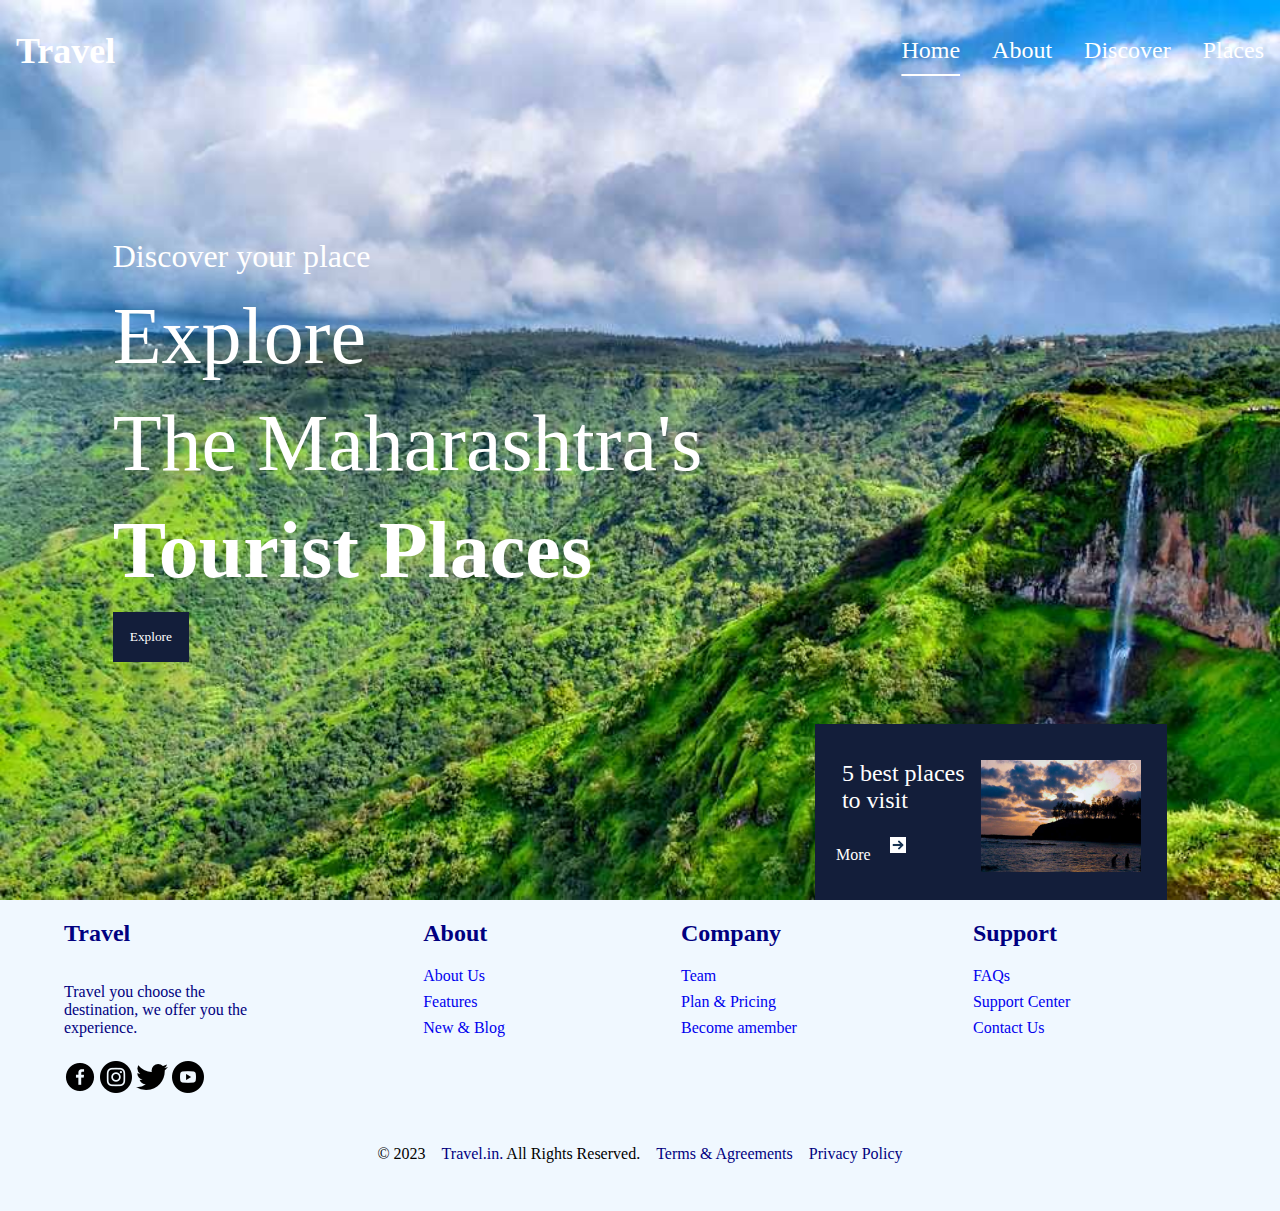
<file: index.html>
<!DOCTYPE html>
<html lang="en">
<head>
    <meta charset="UTF-8">
    <meta name="viewport" content="width=device-width, initial-scale=1.0">
    <link rel="stylesheet" href="index.css">
    <title>Travel</title>
</head>
<body>
    <nav>
      <div class="navcontainer">
        
        <div class="navicon">
          <h2>Travel</h2>
        </div>

        <div class="navlinks">
          <a href="index.html" id="active">Home</a>
          <a href="./components/about.html">About</a>
          <a href="./components/discover.html">Discover</a>
          <a href="./components/places.html">Places</a>
        </div>

      </div>
        
    </nav>
    
<main id="home">
<div class="col">
<div class="col1">
      <h2>Discover your place</h2>
      <p>Explore</p> 
      <p>The Maharashtra's</p>
      <p id="pspan">Tourist Places</p> 
      <a href="./components/discover.html"><button type="submit">Explore</button></a>
    </div>


<div class="col2">
      <div class="pcardsa">
            <div class="pcarda1">
            <div class="left">
              <p class="ratingap">5 best places<br>
                to visit</p>
                <div class="arrow_btna">
                  <div class="para">
                    <p id="more">More</p>
                  </div>
                  <div class="arrow_icon">
                    <a href="./components/places.html">                 
                    <img src="./img/vecteezy_right-arrow-icon_15337678.png" alt="right_arrow">
                  </a>
                  </div>
                
                  </div>
                </div>
                  <div class="ratinga">
                    <img src="./img/ALIBAG.jpg" alt="star">
                  </div>
            </div>
      </div>
    </div>


  </div>
    </main>


<!-- footer -->

    <footer>
      <div class="container">
        <div class="frow">
          <div class="fcol1">
            <h2>Travel</h2>
            <div class="subheading sfcol1">
            <p>Travel you choose the <br> destination, we offer you the <br> experience.</p>
            <div class="icons">

                <img src="img/facebook.png" alt="facebook">
                <img src="img/instagram.png" alt="insta">
                <img src="img/twitter.png" alt="twitter">
                <img src="img/youtube.png" alt="youtube">
              </div>
          </div>
          </div>

          <div class="fcol2">
            <h2>About</h2>
            <div class="subheading">
              <a href="#">About Us</a>
              <a href="#">Features</a>
              <a href="#">New & Blog</a>
            </div>
          </div>

          <div class="fcol3">
            <h2>Company</h2>
            <div class="subheading">
              <a href="#">Team</a>
              <a href="#">Plan & Pricing</a>
              <a href="#">Become amember</a>
            </div>
          </div>

          <div class="fcol4">
            <h2>Support</h2>
            <div class="subheading">
              <a href="#">FAQs</a>
              <a href="#">Support Center</a>
              <a href="#">Contact Us</a>
            </div>
            
          </div>

        </div>
        <div class="last">
          <div class="lastline">
            <!-- <h2>Travel.in</h2> -->
            <br />
            <p>© 2023<a href="#">Travel.in.</a> All Rights
              Reserved.</p>
              <a href="#">Terms & Agreements</a><br />
              <a href="#">Privacy Policy</a> <br />
          </div>
        </div>
      </div>

      </footer>
</body>
</html>
</file>
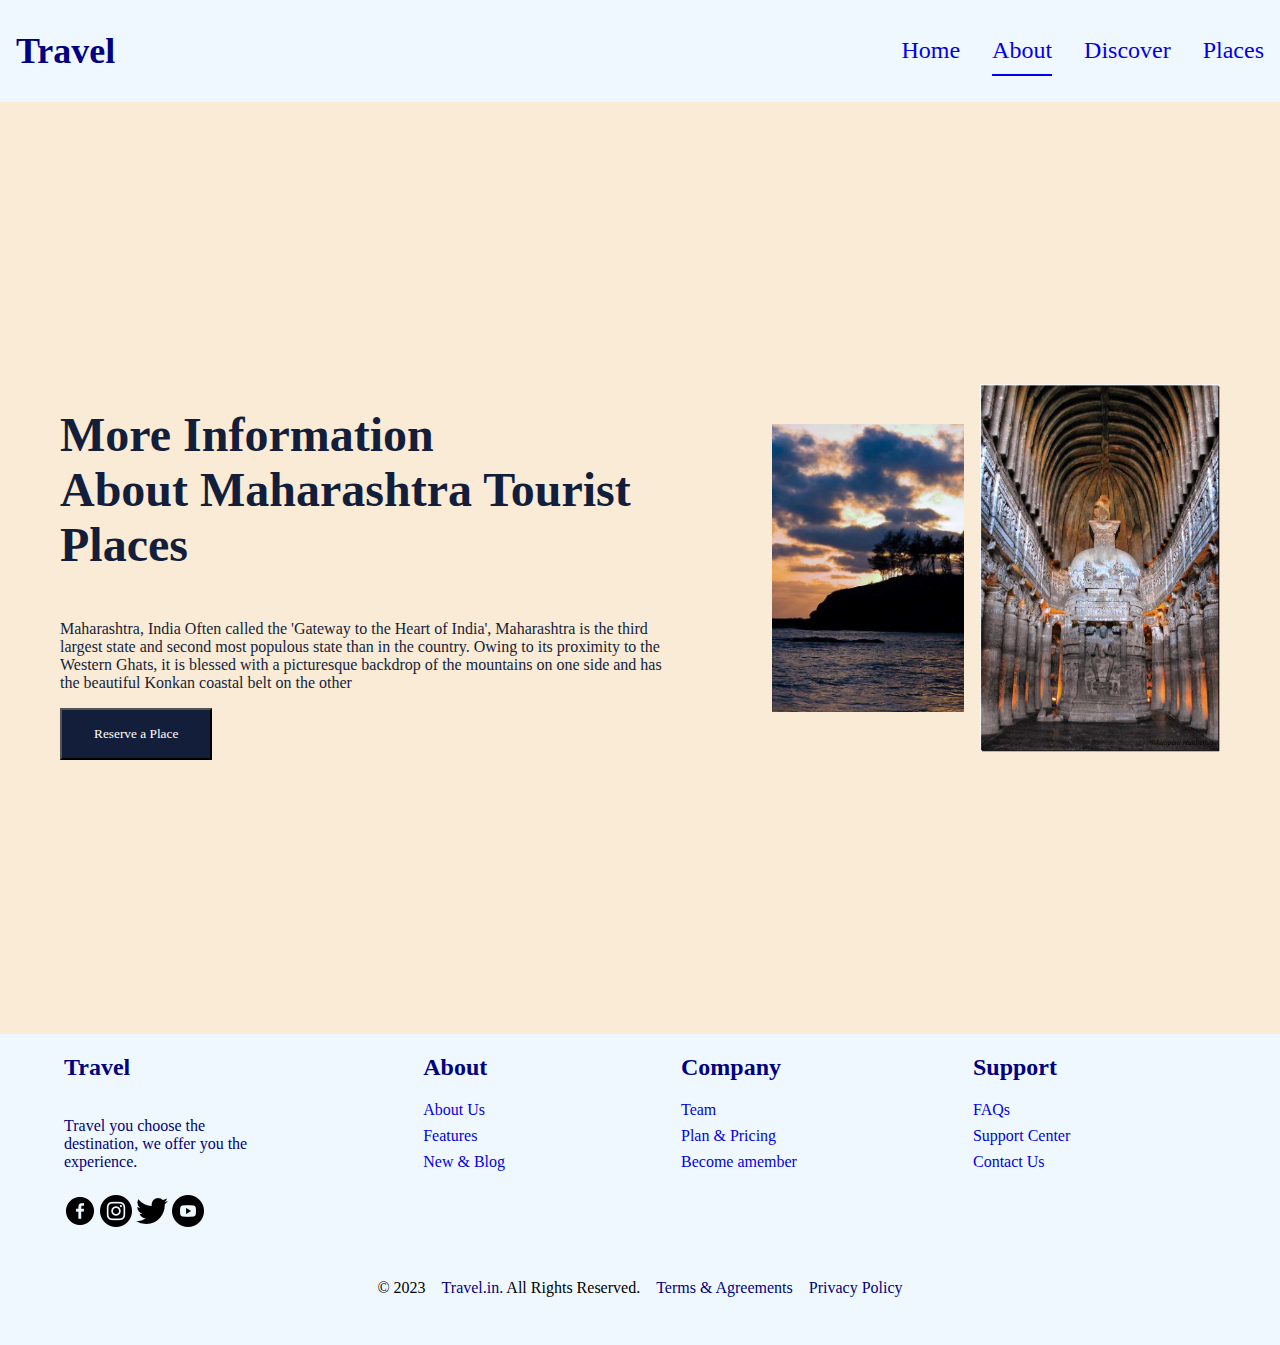
<file: components/about.html>
<!DOCTYPE html>
<html lang="en">
<head>
    <meta charset="UTF-8">
    <meta name="viewport" content="width=device-width, initial-scale=1.0">
    <link rel="stylesheet" href="about.css">
    <title>About</title>
</head>
<body>
    <nav>
      <div class="navcontainer">
        <div class="navicon">
          <h2 id="#">Travel</h2>
        </div>

        <div class="navlinks">
          <a href="../index.html">Home</a>
          <a href="about.html" id="active">About</a>
          <a href="discover.html">Discover</a>
          <a href="places.html">Places</a>
        </div>

      </div>
        
    </nav>
    
<section>
  <div class="maina">
    <div class="maina1">
    <h1>More Information <br> About Maharashtra Tourist Places</h1>
    <p>Maharashtra, India Often called the 'Gateway to the Heart of India', Maharashtra is the third largest state and second most populous state than in the country. Owing to its proximity to the Western Ghats, it is blessed with a picturesque backdrop of the mountains on one side and has the beautiful Konkan coastal belt on the other</p> 
    <button type="submit">Reserve a Place</button>
</div>
<div class="maina2">
    <img src="../img/ALIBAG2.jpg" alt="img1" id="img1">
    <img src="../img/ajanta_caves.jpg" alt="img2" id="img2">
</div>
</div>
</section>

<!-- footer -->

<footer>
  <div class="container">
    <div class="frow">
      <div class="fcol1">
        <h2>Travel</h2>
        <div class="subheading sfcol1">
        <p>Travel you choose the <br> destination, we offer you the <br> experience.</p>
        <div class="icons">

            <img src="../img/facebook.png" alt="facebook">
            <img src="../img/instagram.png" alt="insta">
            <img src="../img/twitter.png" alt="twitter">
            <img src="../img/youtube.png" alt="youtube">
          </div>
      </div>
      </div>

      <div class="fcol2">
        <h2>About</h2>
        <div class="subheading">
          <a href="#">About Us</a>
          <a href="#">Features</a>
          <a href="#">New & Blog</a>
        </div>
      </div>

      <div class="fcol3">
        <h2>Company</h2>
        <div class="subheading">
          <a href="#">Team</a>
          <a href="#">Plan & Pricing</a>
          <a href="#">Become amember</a>
        </div>
      </div>

      <div class="fcol4">
        <h2>Support</h2>
        <div class="subheading">
          <a href="#">FAQs</a>
          <a href="#">Support Center</a>
          <a href="#">Contact Us</a>
        </div>
        
      </div>

    </div>
    <div class="last">
      <div class="lastline">
        <!-- <h2>Travel.in</h2> -->
        <br />
        <p>© 2023<a href="#">Travel.in.</a> All Rights
          Reserved.</p>
          <a href="#">Terms & Agreements</a><br />
          <a href="#">Privacy Policy</a> <br />
      </div>
    </div>
  </div>

  </footer>
</body>
</html>
</file>
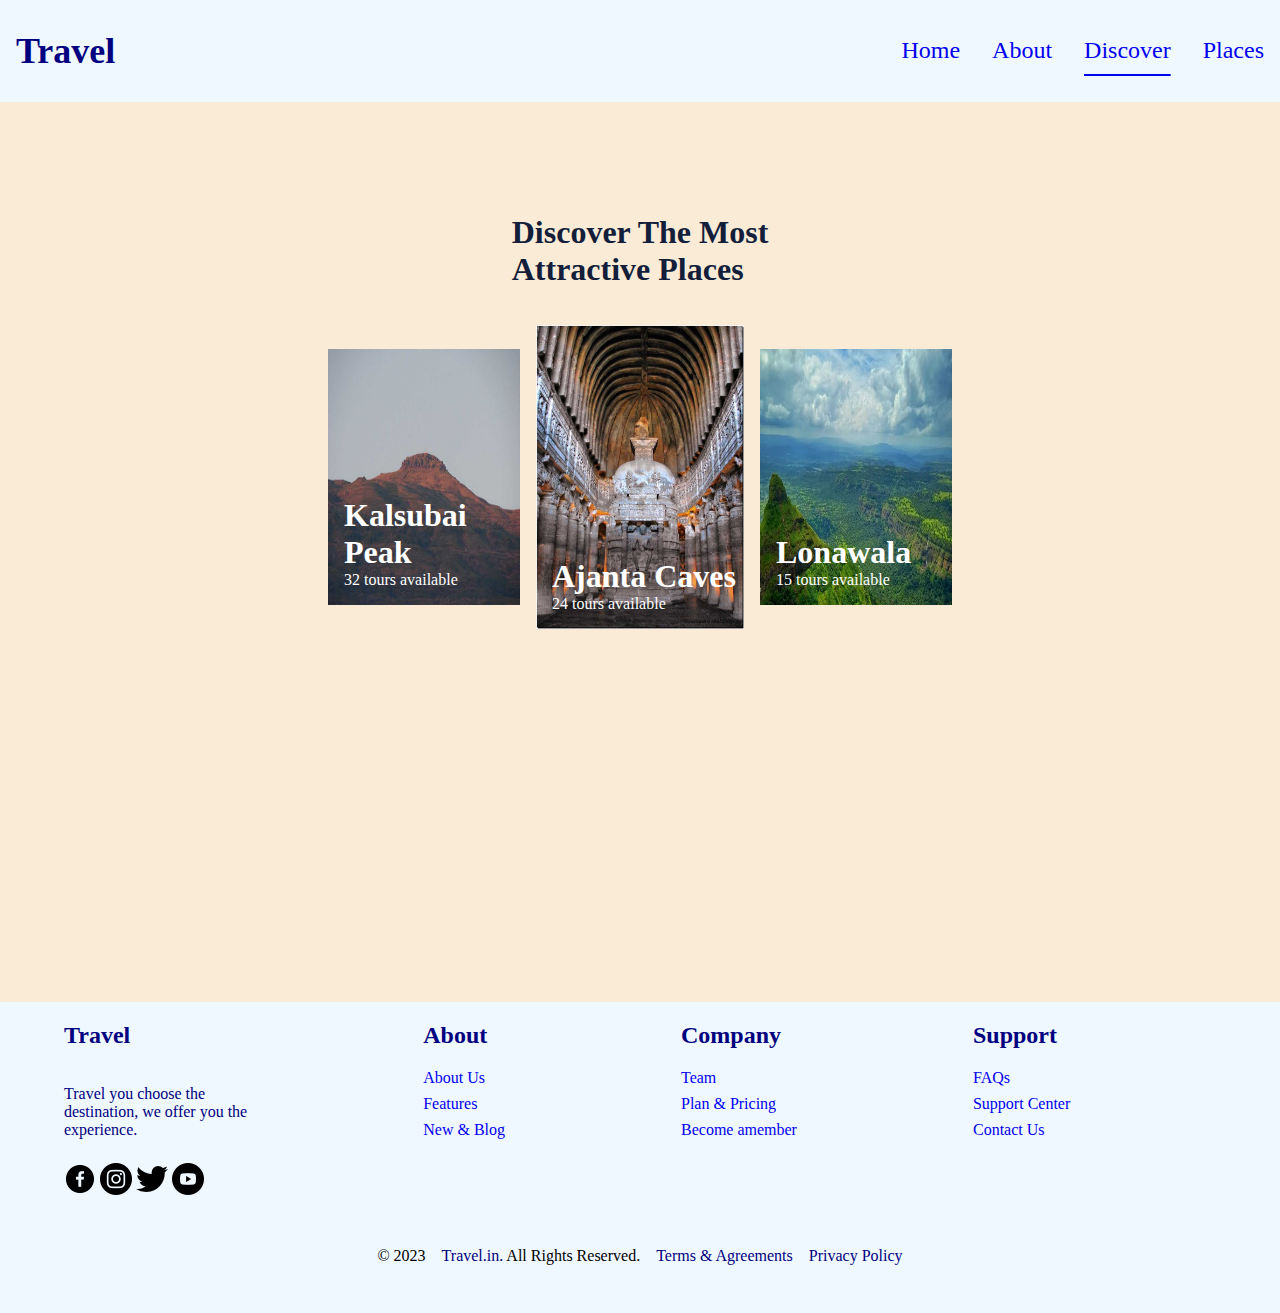
<file: components/discover.html>
<!DOCTYPE html>
<html lang="en">
<head>
    <meta charset="UTF-8">
    <meta name="viewport" content="width=device-width, initial-scale=1.0">
    <link rel="stylesheet" href="discover.css">
    <title>Travel</title>
</head>
<body>
    <nav>
      <div class="navcontainer">
        <div class="navicon">
          <h2 id="#">Travel</h2>
        </div>

        <div class="navlinks">
          <a href="../index.html">Home</a>
          <a href="about.html">About</a>
          <a href="discover.html" id="active">Discover</a>
          <a href="places.html">Places</a>
        </div>

      </div>
        
    </nav>
    

<!-- discover  -->

<section>
  <div class="discover">
    <h1>Discover The Most <br> Attractive Places</h1>
    <div class="cards">
      <div class="card1 cstyle">
        <p><span>Kalsubai Peak</span> <br>
          32 tours available</p>
      </div>
      <div class="card2 cstyle">
        <p><span>Ajanta Caves</span><br>
          24 tours available</h4>
      </div>
      <div class="card3 cstyle">
        <p><span>Lonawala</span><br>
          15 tours available</h4>
      </div>
    </div>
</div>
</section>



<!-- footer -->

    
<footer>
  <div class="container">
    <div class="frow">
      <div class="fcol1">
        <h2>Travel</h2>
        <div class="subheading sfcol1">
        <p>Travel you choose the <br> destination, we offer you the <br> experience.</p>
        <div class="icons">

            <img src="../img/facebook.png" alt="facebook">
            <img src="../img/instagram.png" alt="insta">
            <img src="../img/twitter.png" alt="twitter">
            <img src="../img/youtube.png" alt="youtube">
          </div>
      </div>
      </div>

      <div class="fcol2">
        <h2>About</h2>
        <div class="subheading">
          <a href="#">About Us</a>
          <a href="#">Features</a>
          <a href="#">New & Blog</a>
        </div>
      </div>

      <div class="fcol3">
        <h2>Company</h2>
        <div class="subheading">
          <a href="#">Team</a>
          <a href="#">Plan & Pricing</a>
          <a href="#">Become amember</a>
        </div>
      </div>

      <div class="fcol4">
        <h2>Support</h2>
        <div class="subheading">
          <a href="#">FAQs</a>
          <a href="#">Support Center</a>
          <a href="#">Contact Us</a>
        </div>
        
      </div>

    </div>
    <div class="last">
      <div class="lastline">
        <!-- <h2>Travel.in</h2> -->
        <br />
        <p>© 2023<a href="#">Travel.in.</a> All Rights
          Reserved.</p>
          <a href="#">Terms & Agreements</a><br />
          <a href="#">Privacy Policy</a> <br />
      </div>
    </div>
  </div>

  </footer>
</body>
</html>
</file>
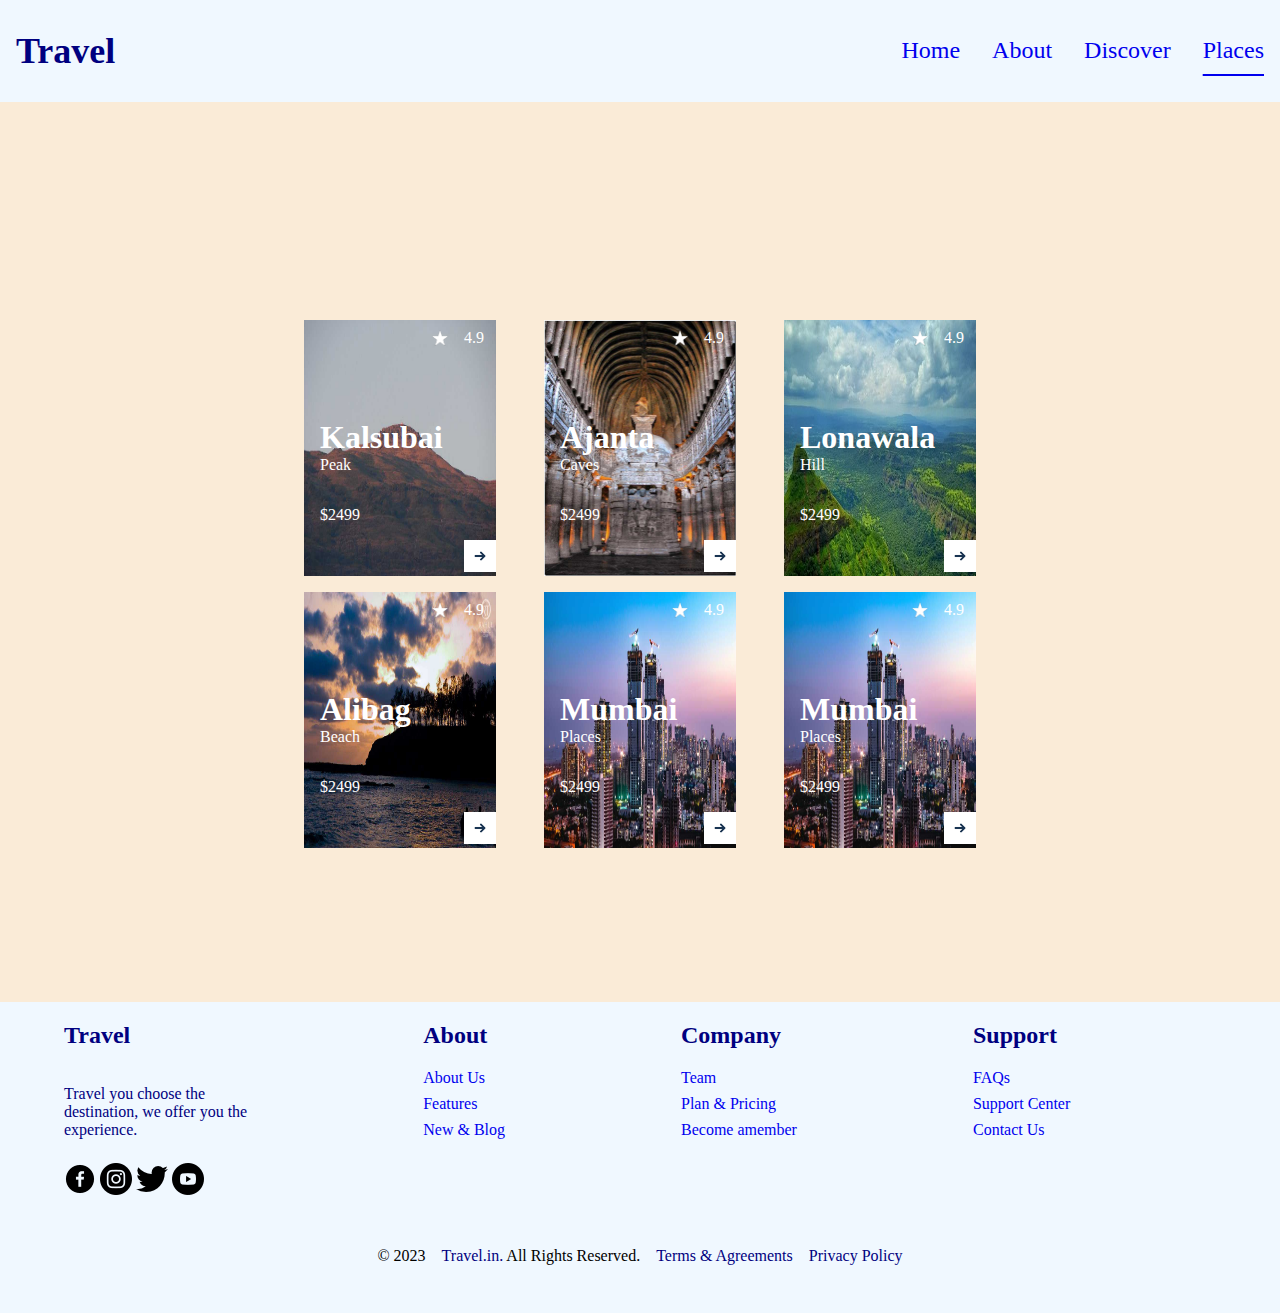
<file: components/places.html>
<!DOCTYPE html>
<html lang="en">
<head>
    <meta charset="UTF-8">
    <meta name="viewport" content="width=device-width, initial-scale=1.0">
    <link rel="stylesheet" href="places.css">
    <title>Travel</title>
</head>
<body>

    <nav>
      <div class="navcontainer">
        
        <div class="navicon">
          <h2>Travel</h2>
        </div>

        <div class="navlinks">
          <a href="../index.html">Home</a>
          <a href="about.html">About</a>
          <a href="discover.html">Discover</a>
          <a href="places.html" id="active">Places</a>
        </div>

      </div>  
    </nav>
   

<!-- places  -->

<section id="places">
  <div class="pcards">
<div class="row1">
    <div class="pcard1 cardstyle">
    <div class="rating">
      <img src="../img/star.png" alt="star">
      <p>4.9</p>
    </div>
      <p><span>Kalsubai</span> <br>
        Peak</p>
      <p>$2499</p>
      <div class="arrow_btn">
          <img src="../img/vecteezy_right-arrow-icon_15337678.png" alt="right_arrow">
          </div>
    </div>


    <div class="pcard2 cardstyle">
      <div class="rating">
        <img src="../img/star.png" alt="star">
        <p>4.9</p>
      </div>
      <p><span>Ajanta</span><br>
        Caves</h4>
        <p>$2499</p>
        <div class="arrow_btn">
          <img src="../img/vecteezy_right-arrow-icon_15337678.png" alt="right_arrow">
          </div>
    </div>


    <div class="pcard3 cardstyle">
      <div class="rating">
        <img src="../img/star.png" alt="star">
        <p>4.9</p>
      </div>
      <p><span>Lonawala</span><br>
        Hill</h4>
        <p>$2499</p>
        <div class="arrow_btn">
          <img src="../img/vecteezy_right-arrow-icon_15337678.png" alt="right_arrow">
          </div>
      </div>
    </div>

   <div class="row2">
    <div class="pcard4 cardstyle">
      <div class="rating">
        <img src="../img/star.png" alt="star">
        <p>4.9</p>
      </div>
      <p><span>Alibag</span><br>
        Beach</h4>
        <p>$2499</p>
        <div class="arrow_btn">
          <img src="../img/vecteezy_right-arrow-icon_15337678.png" alt="right_arrow">
          </div>
    </div>

    <div class="pcard5 cardstyle">
      <div class="rating">
        <img src="../img/star.png" alt="star">
        <p>4.9</p>
      </div>
      <p><span>Mumbai</span><br>
        Places</h4>
        <p>$2499</p>
        <div class="arrow_btn">
          <img src="../img/vecteezy_right-arrow-icon_15337678.png" alt="right_arrow">
        </div>
    </div> 

    <div class="pcard5 cardstyle">
      <div class="rating">
        <img src="../img/star.png" alt="star">
        <p>4.9</p>
      </div>
      <p><span>Mumbai</span><br>
        Places</h4>
        <p>$2499</p>
        <div class="arrow_btn">
          <img src="../img/vecteezy_right-arrow-icon_15337678.png" alt="right_arrow">
        </div>
    </div> 
    
    
  </div>
  </div>
</section>





<!-- footer -->

<footer>
  <div class="container">
    <div class="frow">
      <div class="fcol1">
        <h2>Travel</h2>
        <div class="subheading sfcol1">
        <p>Travel you choose the <br> destination, we offer you the <br> experience.</p>
        <div class="icons">

            <img src="../img/facebook.png" alt="facebook">
            <img src="../img/instagram.png" alt="insta">
            <img src="../img/twitter.png" alt="twitter">
            <img src="../img/youtube.png" alt="youtube">
          </div>
      </div>
      </div>

      <div class="fcol2">
        <h2>About</h2>
        <div class="subheading">
          <a href="#">About Us</a>
          <a href="#">Features</a>
          <a href="#">New & Blog</a>
        </div>
      </div>

      <div class="fcol3">
        <h2>Company</h2>
        <div class="subheading">
          <a href="#">Team</a>
          <a href="#">Plan & Pricing</a>
          <a href="#">Become amember</a>
        </div>
      </div>

      <div class="fcol4">
        <h2>Support</h2>
        <div class="subheading">
          <a href="#">FAQs</a>
          <a href="#">Support Center</a>
          <a href="#">Contact Us</a>
        </div>
        
      </div>

    </div>
    <div class="last">
      <div class="lastline">
        <!-- <h2>Travel.in</h2> -->
        <br />
        <p>© 2023<a href="#">Travel.in.</a> All Rights
          Reserved.</p>
          <a href="#">Terms & Agreements</a><br />
          <a href="#">Privacy Policy</a> <br />
      </div>
    </div>
  </div>

  </footer>
</body>
</html>
</file>
<file: index.css>
#active{    
    text-decoration: underline;
    text-underline-offset: 1rem;
}

*{
    font-family: Cambria, Cochin, Georgia, Times, 'Times New Roman', serif;

}

body{
    margin: 0;
    padding: 0;
    box-sizing: border-box;
}

/* navbar css  */

.navcontainer {
    display: flex;
    color: white;
    padding:0rem;
    box-sizing: border-box;
    position: absolute;
    top: 0;
    width: 100%;
    font-size: 1.5rem;
    background-color: transparent;
}

.navcontainer span{
    margin-right: 37rem;
    margin-left: 8rem;
    font-weight: bold;
    /* gap: 300px; */
}

.navcontainer a{
    color: white;
    display: flex;
    text-decoration: none;
}
.navcontainer{
    display: flex;
    justify-content: space-between;
    width: 100%;
}

.navicon{
    display: flex;
    justify-content: flex-start;
    margin-left: 1rem;
}

.navlinks {
    display: flex;
    padding: 1rem;
    gap: 2rem;
    align-items: center;
    justify-content: flex-end;
}

/* footer css */

footer{
    background-color: aliceblue;
}

.frow{
    display: flex;
    gap: 11rem;
    margin-left: 4rem;
    color: navy;
}
.frow a{
    text-decoration: none;
}

.subheading {
    display: flex;
    flex-direction: column;
    gap: 0.5rem;
}

.fcol1 {
    display: flex;
    flex-direction: column;
}

.fcol1 img{
    cursor: pointer;
}
.fcol2{
    display: flex;
    flex-direction: column;
}
.fcol3{
    display: flex;
    flex-direction: column;
}
.fcol4{
    display: flex;
    flex-direction: column;
}


.dec li{
    text-decoration: none;
}



.lastline {
    display: flex;
    bottom: 0px;
    position: relative;
    padding: 2rem;
    /* width: 100vw; */
    align-items: center;
    justify-content: center;
}

.lastline span{
    color: navy;
    margin-right: 40rem;
}
.lastline a{
    text-decoration: none;
    color: navy;
    margin-left: 1em;
}


/* Main css */
.col {
    display: flex;
    width: 100%;
    justify-content: space-evenly;
    height: 100%;
}
.col1{
    display: flex;
    justify-content: center;
    flex-direction: column;
    /* align-items: center; */
    /* margin-left: 11rem; */
}
#pspan{
    font-weight: bold;
}
.col2{
    display: flex;
}


main{
    display: flex;
    flex-direction: column;
    justify-content: center;
    align-items: flex-start;
    height: 100vh;
    /* padding-right: 30rem;
    padding-left: 10rem; */
    /* background-image: url("https://wallpaper-mania.com/wp-content/uploads/2018/09/High_resolution_wallpaper_background_ID_77700885066.jpg"); */
    background-image: url("./img/MAHABALESHWAR.jpg");
    background-repeat: no-repeat;
    background-size: 100% 100%;
    background-clip: border-box;
}
main h2{
    font-size: 2rem;
    margin: 0;
    color: white;
    font-weight: normal;
}
main p{
    color: white;
    font-size: 5rem;
    text-wrap: wrap;
    margin: 0;
    margin-top: 1rem;
}
main p span{
    font-weight: bold;
    color: white;
}

main button{
    /* width: fit-content; */
    color: white;
    background-color: #131E3A;
    margin-top: 1rem;
    padding: 1rem;
    cursor: pointer;
    border: 1px solid #131E3A;
}

/* main card css */

.pcardsa {
    /* height: 100vh; */
    display: flex;
    flex-direction: column;
    justify-content: flex-end;
    color: navajowhite;
}
.left{
    display: flex;
    flex-direction: column;
    /* gap: 1rem; */
}
.ratinga{
    display: flex;
    flex-direction: row;
    align-items: center;
    justify-content: center;
    margin-left: 0rem;
    margin-bottom: -0.5rem;
}
.ratinga img{
    width: 10rem;
    margin: 1rem;
    height: 7rem;
}
.arrow_btna{
    display: flex;
    align-items: center;
    justify-content: center;
    margin-bottom: 1rem;
    gap: 0.4rem;
    margin-top: 1rem;
}
.arrow_btna p{
    font-size: 1rem;
}
.arrow_btna img{
    width: 1rem;
    margin-left: 0;
    height: 1rem;
    margin-top: 0;
    padding: 0;
    background-color: white;
    cursor: pointer;

}

.pcarda1{
    display: flex;
    width: 22rem;
    height: 11rem;
    align-items: center;
    justify-content: center;
    background-color: #131E3A;
    background-size: 100% 100%;
    
}
.pcarda1 span{
    font-size: 2rem;
    font-weight: bold;
}
.ratingap{
    margin-left: 1rem;
    font-size: 1.5rem;
}
#more{
    margin-left: -3rem;
    font-size: 1rem;
    color: white;
}
#more a{
    text-decoration: none;
}

@media screen and (max-width: 600px) {

/* footer css  */
    .frow {
        gap: 1rem;
        margin-left: 0rem;
        flex-direction: column;
        /* margin-left: 1rem; */
        align-items: center;
    }
    .subheading{
        align-items: center;
    }

    .fcol1 {
        align-items: center;
        justify-content: center;
        margin-left: 0;
    }
    .fcol3{
        align-items: center;
    }
    .fcol4{
        align-items: center;
    }
    .lastline {
        flex-direction: column;
    }

/* navbar css  */
    .navcontainer {
        padding: 0rem;
        position: relative;
        top: 0;
        width: 100%;
        /* height: 100%; */
        font-size: 1.5rem;
        background-color: aliceblue;
        flex-direction: column;
        /* gap: 1rem; */
        justify-content: center;
        align-items: center;
        color: navy;
    }
    .navcontainer span {
        margin-right: 0rem;
        margin-left: 0rem;
        gap: 10px;

    }
    .navcontainer a {
        margin-left: 0rem;
        color: navy;
    }

    .navcontainer{
        flex-direction: column;
    }
    .navicon{
        justify-content: center;
    }
    .navlinks{
        flex-direction: column;
        padding: 1rem;
    }

/* main css  */


    main {
        height: 100%;
        background-size: auto;
    }
    main p {
        font-size: 2rem;
    }
    main h2 {
        font-size: 1.2rem;
    }
    .col {
        flex-direction: column;
    }
    .col1 {
        align-items: center;
        /* margin-left: 0rem; */
        margin-top: 8rem;
    }
    .col2 {
        width: 100%;
        justify-content: center;
    }
    .pcardsa {
        height: 100%;
        padding: 2rem;
        margin: 0;
    }
    .pcarda1{
        width:auto;
        height:auto;
        /* width:16rem;
        height:9rem; */
    }
    .para{
        display: flex;
        justify-content: flex-end;
    }
    .ratingap{
        /* margin-left: 0rem; */
        font-size: 1rem;
    }
    .arrow_btna{
        margin-left: 3rem;
    }
    .arrow_icon{
        display: flex;
    }
    .arrow_icon a{
        margin-top: 1.2rem;
    }
}

@media screen and (min-width :601px) and (max-width:1080px) {
    /* main css  */
    main{
        background-size: auto 100%;
    }
    .col {
        height: 100%;
        width: 100%;
        flex-direction: column;
        /* align-items: center; */
        justify-content: space-between;
    }
    .col1{
        margin-top: 15rem;
    }
    .col2{
        justify-content: flex-end;
    }
    /* footer css  */
    .frow{
        flex-direction: column;
        gap: 2rem;
    }
    .subheading {
        display: flex;
        flex-direction: row;
        gap: 0.5rem;
        align-items: center;
    }
    .sfcol1{
        flex-direction: column;
        align-items: flex-start;
    }
}
</file>
<file: components/about.css>
#active{    
    text-decoration: underline;
    text-underline-offset: 1rem;
}

*{
    font-family: Cambria, Cochin, Georgia, Times, 'Times New Roman', serif;

}

body{
    margin: 0;
    padding: 0;
    box-sizing: border-box;
    background-color: antiquewhite;
}

/* navbar css */

.navcontainer {
    display: flex;
    color: navy;
    padding:0rem;
    box-sizing: border-box;
    position: relative;
    top: 0;
    width: 100%;
    font-size: 1.5rem;
    background-color: aliceblue;
    justify-content: space-between;
}

.navcontainer span{
    margin-right: 37rem;
    margin-left: 8rem;
    font-weight: bold;
    /* gap: 300px; */
}

.navcontainer a{
    display: flex;
    text-decoration: none;
}

.navicon{
    display: flex;
    justify-content: flex-start;
    margin-left: 1rem;
}

.navlinks {
    display: flex;
    padding: 1rem;
    gap: 2rem;
    align-items: center;
    justify-content: flex-end;
}

/* footer css */

footer{
    background-color: aliceblue;
}

.frow{
    display: flex;
    gap: 11rem;
    margin-left: 4rem;
    color: navy;
}
.frow a{
    text-decoration: none;
}

.subheading {
    display: flex;
    flex-direction: column;
    gap: 0.5rem;
}

.fcol1 {
    display: flex;
    flex-direction: column;
}

.fcol1 img{
    cursor: pointer;
}
.fcol2{
    display: flex;
    flex-direction: column;
}
.fcol3{
    display: flex;
    flex-direction: column;
}
.fcol4{
    display: flex;
    flex-direction: column;
}


.dec li{
    text-decoration: none;
}



.lastline {
    display: flex;
    bottom: 0px;
    position: relative;
    padding: 2rem;
    /* width: 100vw; */
    align-items: center;
    justify-content: center;
}

.lastline span{
    color: navy;
    margin-right: 40rem;
}
.lastline a{
    text-decoration: none;
    color: navy;
    margin-left: 1em;
}



/* about css */

.maina{
    display: flex;
    justify-content: space-around;
    align-items: center;
    padding: 1rem;
    height: 100vh;
    color: #131E3A;
}
.maina1{
    display: flex;
    width: 50%;
    flex-direction: column;
    box-sizing: content-box;
    font-family:'Gill Sans', 'Gill Sans MT', Calibri, 'Trebuchet MS', sans-serif;
}
.maina1 h1{
    font-size: 3rem;
}
.maina1 button{
    padding: 1rem;
    color: white;
    background-color: #131E3A;
    padding-left: 2rem;
    padding-right: 2rem;
    cursor: pointer;
    width: fit-content;
}
.maina2{
    display: flex;
    gap: 1rem;
    justify-content: center;
    align-items: center;
}
.maina2 img{
    width: 10rem;
    height: 10rem;
}
#img1{
    height: 18rem;
    width: 12rem;
}
#img2{
    height: 23rem;
    width: 15rem;
}
/* #img1{
    height: 48%;
    width: 41%;
}
#img2{
    height: 61%;
    width: 47%;
} */


@media screen and (max-width: 600px) {
    /* navbar css */
    .navcontainer {
        padding: 0rem;
        position: relative;
        top: 0;
        width: 100%;
        /* height: 100%; */
        font-size: 1.5rem;
        background-color: aliceblue;
        flex-direction: column;
        /* gap: 1rem; */
        justify-content: center;
        align-items: center;
        color: navy;
    }
    .navcontainer span {
        margin-right: 0rem;
        margin-left: 0rem;
        gap: 10px;

    }
    .navcontainer a {
        margin-left: 0rem;
        color: navy;
    }

    .navcontainer{
        flex-direction: column;
    }
    .navicon{
        justify-content: center;
    }
    .navlinks{
        flex-direction: column;
        padding: 1rem;
    }

    /* footer css  */
    .frow {
        gap: 1rem;
        margin-left: 0rem;
        flex-direction: column;
        /* margin-left: 1rem; */
        align-items: center;
    }
    .subheading{
        align-items: center;
    }

    .fcol1 {
        align-items: center;
        justify-content: center;
        margin-left: 0;
    }
    .fcol3{
        align-items: center;
    }
    .fcol4{
        align-items: center;
    }
    .lastline {
        flex-direction: column;
    }


    /* about css */
    .maina {
        height: 100%;
        flex-direction: column;
        gap: 2rem;
    }
    .maina1 {
        width: 100%;
        flex-direction: column;
        justify-content: center;
        align-items: center;
    }
    .maina2 {
        padding: 1rem;
    }
    #img1 {
        height: 11rem;
        width: 8rem;
    }
    #img2 {
        height: 14rem;
        width: 9rem;
    }

}

@media screen and (min-width :601px) and (max-width:1080px) {
    
    /* sbout css  */
    .maina{
        flex-direction: column;
    }
    .maina1{
        align-items: center;
    }
    #img1{
        height: 48%;
        width: 41%;
    }
    #img2{
        height: 61%;
        width: 47%;
    }

    /* footer css  */
    
    .frow{
        flex-direction: column;
        gap: 2rem;
    }
    .subheading {
        display: flex;
        flex-direction: row;
        gap: 0.5rem;
        align-items: center;
    }
    .sfcol1{
        flex-direction: column;
        align-items: flex-start;
    }
}
</file>
<file: components/discover.css>
#active{    
    text-decoration: underline;
    text-underline-offset: 1rem;
}

*{
    font-family: Cambria, Cochin, Georgia, Times, 'Times New Roman', serif;

}

body{
    margin: 0;
    padding: 0;
    box-sizing: border-box;
    background-color: antiquewhite;
}

/* navbar css  */

.navcontainer {
    display: flex;
    color: navy;
    padding:0rem;
    box-sizing: border-box;
    position: relative;
    top: 0;
    width: 100%;
    font-size: 1.5rem;
    background-color: aliceblue;
    justify-content: space-between;
}

.navcontainer span{
    margin-right: 37rem;
    margin-left: 8rem;
    font-weight: bold;
    /* gap: 300px; */
}

.navcontainer a{
    display: flex;
    text-decoration: none;
}

.navicon{
    display: flex;
    justify-content: flex-start;
    margin-left: 1rem;
}

.navlinks {
    display: flex;
    padding: 1rem;
    gap: 2rem;
    align-items: center;
    justify-content: flex-end;
}

/* footer css */

footer{
    background-color: aliceblue;
}

.frow{
    display: flex;
    gap: 11rem;
    margin-left: 4rem;
    color: navy;
}
.frow a{
    text-decoration: none;
}

.subheading {
    display: flex;
    flex-direction: column;
    gap: 0.5rem;
}

.fcol1 {
    display: flex;
    flex-direction: column;
}

.fcol1 img{
    cursor: pointer;
}
.fcol2{
    display: flex;
    flex-direction: column;
}
.fcol3{
    display: flex;
    flex-direction: column;
}
.fcol4{
    display: flex;
    flex-direction: column;
}


.dec li{
    text-decoration: none;
}



.lastline {
    display: flex;
    bottom: 0px;
    position: relative;
    padding: 2rem;
    /* width: 100vw; */
    align-items: center;
    justify-content: center;
}

.lastline span{
    color: navy;
    margin-right: 40rem;
}
.lastline a{
    text-decoration: none;
    color: navy;
    margin-left: 1em;
}




/* discover css */

.discover{
    display: flex;
    flex-direction: column;
    justify-content: flex-start;
    align-items: center;
    height: 100vh;
    color: #131E3A;
    gap: 1rem;
}
.discover h1{
    margin-top: 7rem;
    font-size: 2rem;
}
.cards{
    display: flex;
    justify-content: center;
    align-items: center;
    gap: 1rem;
    color: white;
    font-family: Cambria, Cochin, Georgia, Times, 'Times New Roman', serif;
}

/* .card1 p{
    margin-top: 7rem;
    font-size: 2rem;
} */
.cstyle{
    display: flex;
    flex-direction: column;
    width: 12rem;
    height: 16rem;
    align-items: flex-start;
    justify-content: flex-end;
}
.cstyle span{
    font-size: 2rem;
    font-weight: bold;
}
.cstyle p{
    margin-left: 1rem;
}

.card1{
    background-image: url("../img/kalsubai_peak.jpg");
    background-size: 100% 100%;
    
}

.card2{
    width: 13rem;
    height: 19rem;
    background-image: url("../img/ajanta_caves.jpg");
    background-size: 100% 100%;
}

.card3{
    background-image: url("../img/lonava-hill-stationpune-maharashtraindia-nature-260nw-1736827094.jpg");
    background-size: 100% 100%;
}



@media screen and (max-width: 640px) {
     /* navbar css */
     .navcontainer {
        padding: 0rem;
        position: relative;
        top: 0;
        width: 100%;
        /* height: 100%; */
        font-size: 1.5rem;
        background-color: aliceblue;
        flex-direction: column;
        /* gap: 1rem; */
        justify-content: center;
        align-items: center;
        color: navy;
    }
    .navcontainer span {
        margin-right: 0rem;
        margin-left: 0rem;
        gap: 10px;

    }
    .navcontainer a {
        margin-left: 0rem;
        color: navy;
    }

    .navcontainer{
        flex-direction: column;
    }
    .navicon{
        justify-content: center;
    }
    .navlinks{
        flex-direction: column;
        padding: 1rem;
    }

    /* footer css  */
    .frow {
        gap: 1rem;
        margin-left: 0rem;
        flex-direction: column;
        /* margin-left: 1rem; */
        align-items: center;
    }
    .subheading{
        align-items: center;
    }

    .fcol1 {
        align-items: center;
        justify-content: center;
        margin-left: 0;
    }
    .fcol3{
        align-items: center;
    }
    .fcol4{
        align-items: center;
    }
    .lastline {
        flex-direction: column;
    }



 /* discover css  */

    .discover{
        height: 100%;
    }
    .cards{
        padding: 2rem;
        flex-direction: column;
    }

}


@media screen and (min-width :641px) and (max-width:1080px) {
    
    /* footer css  */
    
    .frow{
        flex-direction: column;
        gap: 2rem;
    }
    .subheading {
        display: flex;
        flex-direction: row;
        gap: 0.5rem;
        align-items: center;
    }
    .sfcol1{
        flex-direction: column;
        align-items: flex-start;
    }
}
</file>
<file: components/places.css>
#active {
    text-decoration: underline;
    text-underline-offset: 1rem;
}

* {
    font-family: Cambria, Cochin, Georgia, Times, 'Times New Roman', serif;

}

body {
    margin: 0;
    padding: 0;
    box-sizing: border-box;
    background-color: antiquewhite;
}

 /* navbar css */

.navcontainer {
    display: flex;
    color: navy;
    padding:0rem;
    box-sizing: border-box;
    position: relative;
    top: 0;
    width: 100%;
    font-size: 1.5rem;
    background-color: aliceblue;
    justify-content: space-between;
}

.navcontainer span{
    margin-right: 37rem;
    margin-left: 8rem;
    font-weight: bold;
    /* gap: 300px; */
}

.navcontainer a{
    display: flex;
    text-decoration: none;
}

.navicon{
    display: flex;
    justify-content: flex-start;
    margin-left: 1rem;
}

.navlinks {
    display: flex;
    padding: 1rem;
    gap: 2rem;
    align-items: center;
    justify-content: flex-end;
}

/* footer css */

footer{
    background-color: aliceblue;
}

.frow{
    display: flex;
    gap: 11rem;
    margin-left: 4rem;
    color: navy;
}
.frow a{
    text-decoration: none;
}

.subheading {
    display: flex;
    flex-direction: column;
    gap: 0.5rem;
}

.fcol1 {
    display: flex;
    flex-direction: column;
}

.fcol1 img{
    cursor: pointer;
}
.fcol2{
    display: flex;
    flex-direction: column;
}
.fcol3{
    display: flex;
    flex-direction: column;
}
.fcol4{
    display: flex;
    flex-direction: column;
}


.dec li{
    text-decoration: none;
}



.lastline {
    display: flex;
    bottom: 0px;
    position: relative;
    padding: 2rem;
    /* width: 100vw; */
    align-items: center;
    justify-content: center;
}

.lastline span{
    color: navy;
    margin-right: 40rem;
}
.lastline a{
    text-decoration: none;
    color: navy;
    margin-left: 1em;
}


/* places css */
.row1 {
    display: flex;
    gap: 3rem;
    margin-top: 4rem;
}

.row2 {
    display: flex;
    gap: 3rem;
}

.pcards {
    height: 100vh;
    display: flex;
    flex-direction: column;
    justify-content: center;
    align-items: center;
    gap: 1rem;
    color: white;
}

/* .pcard1 p{
                margin-top: 7rem;
                font-size: 2rem;
            } */
.rating {
    display: flex;
    flex-direction: row;
    align-items: center;
    justify-content: center;
    margin-left: 8rem;
    margin-bottom: 2.5rem;
}

.rating img {
    width: 1rem;
    height: 1rem;
}

.arrow_btn img {
    width: 1rem;
    margin-left: 10rem;
    height: 1rem;
    margin-top: 0;
    padding: 0.5rem;
    background-color: white;
    cursor: pointer;

}

.cardstyle {
    display: flex;
    flex-direction: column;
    width: 12rem;
    height: 16rem;
    align-items: flex-start;
    justify-content: flex-end;
}
.cardstyle span {
    font-size: 2rem;
    font-weight: bold;
}

.cardstyle p {
    margin-left: 1rem;
}

.pcard1 {
    background-image: url("../img/kalsubai_peak.jpg");
    background-size: 100% 100%;
}


.pcard2 {
    background-image: url("../img/ajanta_caves.jpg");
    background-size: 100% 100%;
}

.pcard3 {
    background-image: url("../img/lonava-hill-stationpune-maharashtraindia-nature-260nw-1736827094.jpg");
    background-size: 100% 100%;
}

.pcard4 {
    background-image: url("../img/ALIBAG.jpg");
    background-size: 100% 100%;
}
.pcard5 {
    background-image: url("../img/MUMBAI.jpg");
    background-size: 100% 100%;
}


@media screen and (max-width: 600px) {
     /* navbar css */
     .navcontainer {
        padding: 0rem;
        position: relative;
        top: 0;
        width: 100%;
        /* height: 100%; */
        font-size: 1.5rem;
        background-color: aliceblue;
        flex-direction: column;
        /* gap: 1rem; */
        justify-content: center;
        align-items: center;
        color: navy;
    }
    .navcontainer span {
        margin-right: 0rem;
        margin-left: 0rem;
        gap: 10px;

    }
    .navcontainer a {
        margin-left: 0rem;
        color: navy;
    }

    .navcontainer{
        flex-direction: column;
    }
    .navicon{
        justify-content: center;
    }
    .navlinks{
        flex-direction: column;
        padding: 1rem;
    }

    /* footer css  */
    .frow {
        gap: 1rem;
        margin-left: 0rem;
        flex-direction: column;
        /* margin-left: 1rem; */
        align-items: center;
    }
    .subheading{
        align-items: center;
    }

    .fcol1 {
        align-items: center;
        justify-content: center;
        margin-left: 0;
    }
    .fcol3{
        align-items: center;
    }
    .fcol4{
        align-items: center;
    }
    .lastline {
        flex-direction: column;
    }

    /* places css  */
    .pcards{
        flex-direction: column;
        margin: 2rem;
        height: 100%;
        gap: 3rem;
    }
    .row1{
        flex-direction: column;
        margin-top: 0;
    }
    .row2{
        flex-direction: column;
        margin-top: 0;
    }

}

@media screen and (min-width :601px) and (max-width:1080px) {
    
    /* places css  */
    .pcards{
        flex-direction: row;
        gap: 7rem;
    }
    .row1{
        flex-direction: column;
        margin-top: 0;
        
    }
    .row2{
        flex-direction: column;
    }
    
    /* footer css  */
    .frow{
        flex-direction: column;
        gap: 2rem;
    }
    .subheading {
        display: flex;
        flex-direction: row;
        gap: 0.5rem;
        align-items: center;
    }
    .sfcol1{
        flex-direction: column;
        align-items: flex-start;
    }
}
</file>
